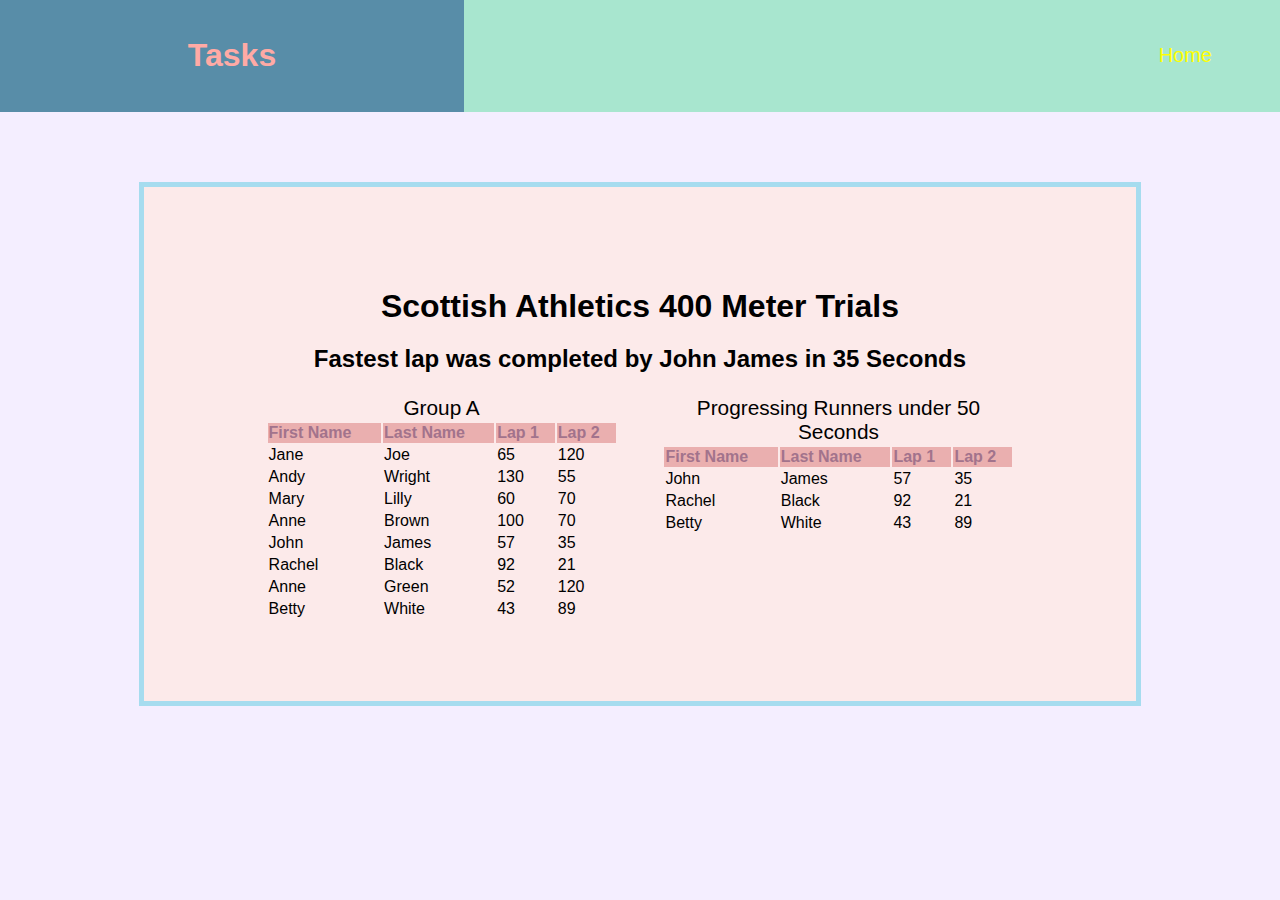
<file: task1/index.html>
<!DOCTYPE HTML>
<html>

<head>
    <meta http-equiv="Content-Type" content="text/html; charset=utf-8">
    <title>Runners</title>
    <link rel="stylesheet" href="../css/style.css">
    <link rel="stylesheet" href="./css/style.css">

</head>

<body>
    <div class="nav">
        <div class="nav-title">
            <h1>Tasks</h1>
        </div>
        <div class="nav-menu">
            <ul>
                <li><a href="../index.html">Home</a></li>
            </ul>
        </div>
    </div>
    <div class="container">
        <center>
            <h1>Scottish Athletics 400 Meter Trials</h1>
            <h2>Fastest lap was completed by <span id="winner"></span> in <span id="time"></span> Seconds</h2>

            <div class="tables">
                <table id="table2" class="float-tablel">
                    <thead>
                        <tr>
                            <td colspan="4" class="table-headings">Group A</td>
                        </tr>
                        <tr>
                            <th scope="col">First Name</th>
                            <th scope="col">Last Name</th>
                            <th scope="col">Lap 1</th>
                            <th scope="col">Lap 2</th>
                        </tr>
                    </thead>
                    <tbody>
                        <tr>
                            <td></td>
                            <td></td>
                            <td></td>
                            <td></td>
                        </tr>
                        <tr>
                            <td></td>
                            <td></td>
                            <td></td>
                            <td></td>
                        </tr>
                        <tr>
                            <td></td>
                            <td></td>
                            <td></td>
                            <td></td>
                        </tr>
                        <tr>
                            <td></td>
                            <td></td>
                            <td></td>
                            <td></td>
                        </tr>
                        <tr>
                            <td></td>
                            <td></td>
                            <td></td>
                            <td></td>
                        </tr>
                        <tr>
                            <td></td>
                            <td></td>
                            <td></td>
                            <td></td>
                        </tr>
                        <tr>
                            <td></td>
                            <td></td>
                            <td></td>
                            <td></td>
                        </tr>
                        <tr>
                            <td></td>
                            <td></td>
                            <td></td>
                            <td></td>
                        </tr>
                    </tbody>
                </table>

                <table id="table" class="float-tabler">
                    <thead>
                        <tr>
                            <td colspan="4" class="table-headings">Progressing Runners under 50 Seconds</td>
                        </tr>
                        <tr>
                            <th scope="col">First Name</th>
                            <th scope="col">Last Name</th>
                            <th scope="col">Lap 1</th>
                            <th scope="col">Lap 2</th>
                        </tr>
                    </thead>
                    <tbody id="runnerData">
                    </tbody>
                </table>
            </div>
        </center>
    </div>
    <script src="js/script.js"></script>
</body>

</html>
</file>
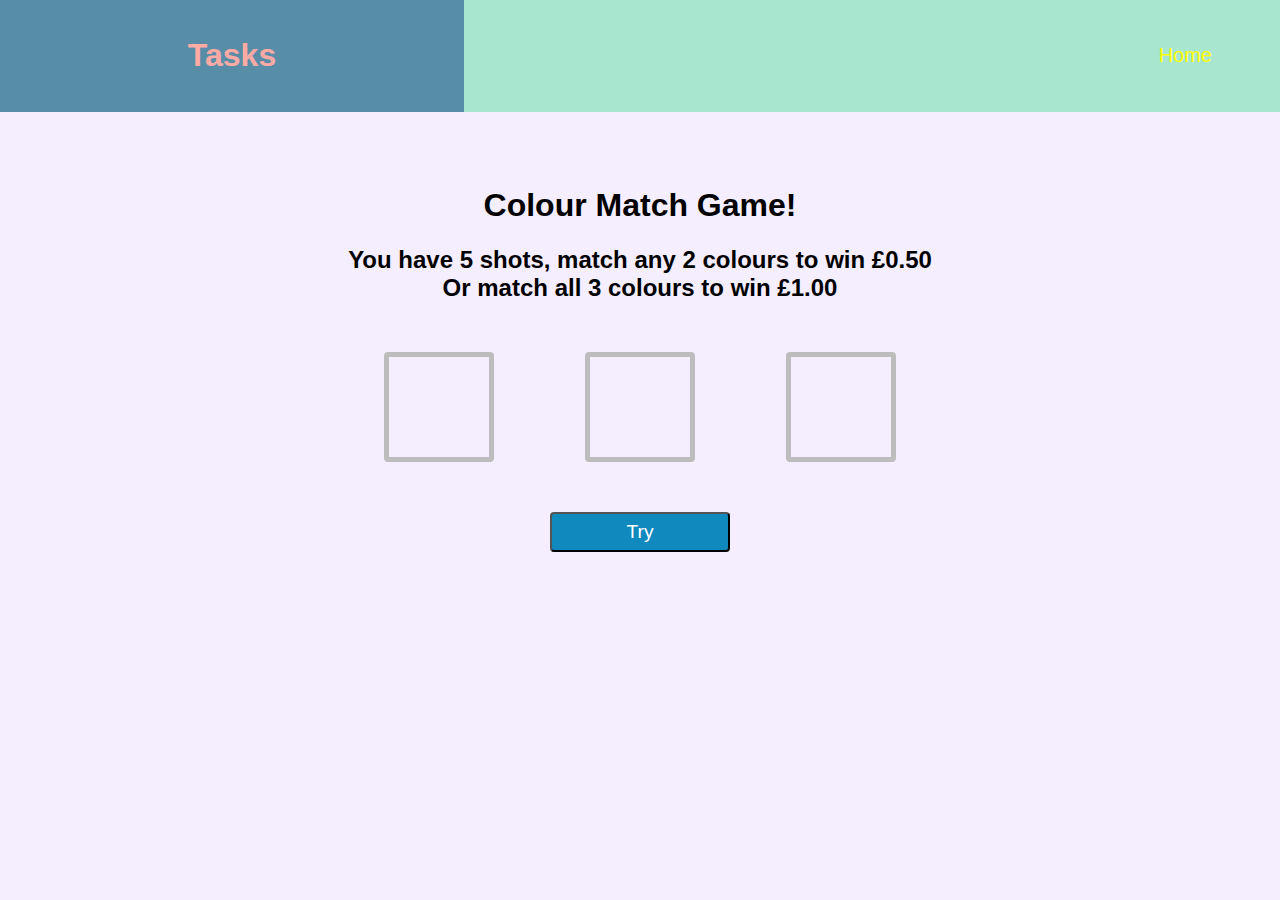
<file: task10/game.html>
<!DOCTYPE HTML>
<html>

<head>
    <meta http-equiv="Content-Type" content="text/html; charset=utf-8">
    <title>Colour Match Game</title>
    <link rel="stylesheet" href="game.css">
    <link rel="stylesheet" href="../css/style.css">

</head>

<body>
    <div class="nav">
        <div class="nav-title">
            <h1>Tasks</h1>
        </div>
        <div class="nav-menu">
            <ul>
                <li><a href="../index.html">Home</a></li>
            </ul>
        </div>
    </div>
    <center><br><br><br>
        <h1>Colour Match Game!</h1>
        <h2>You have 5 shots, match any 2 colours to win £0.50<br>Or match all 3 colours to win £1.00</h2>
        <div class="container">
            <div id="box" class="b"></div>
            <div id="box2" class="b"></div>
            <div id="box3" class="b"></div>
        </div>
        <div id="box4" class=""></div>
        <button id="go">Try</button>
        <button id="goagain" onclick="window.location.href=window.location.href">Play Again</button>
    </center>
    <script src="game.js"></script>
</body>

</html>
</file>
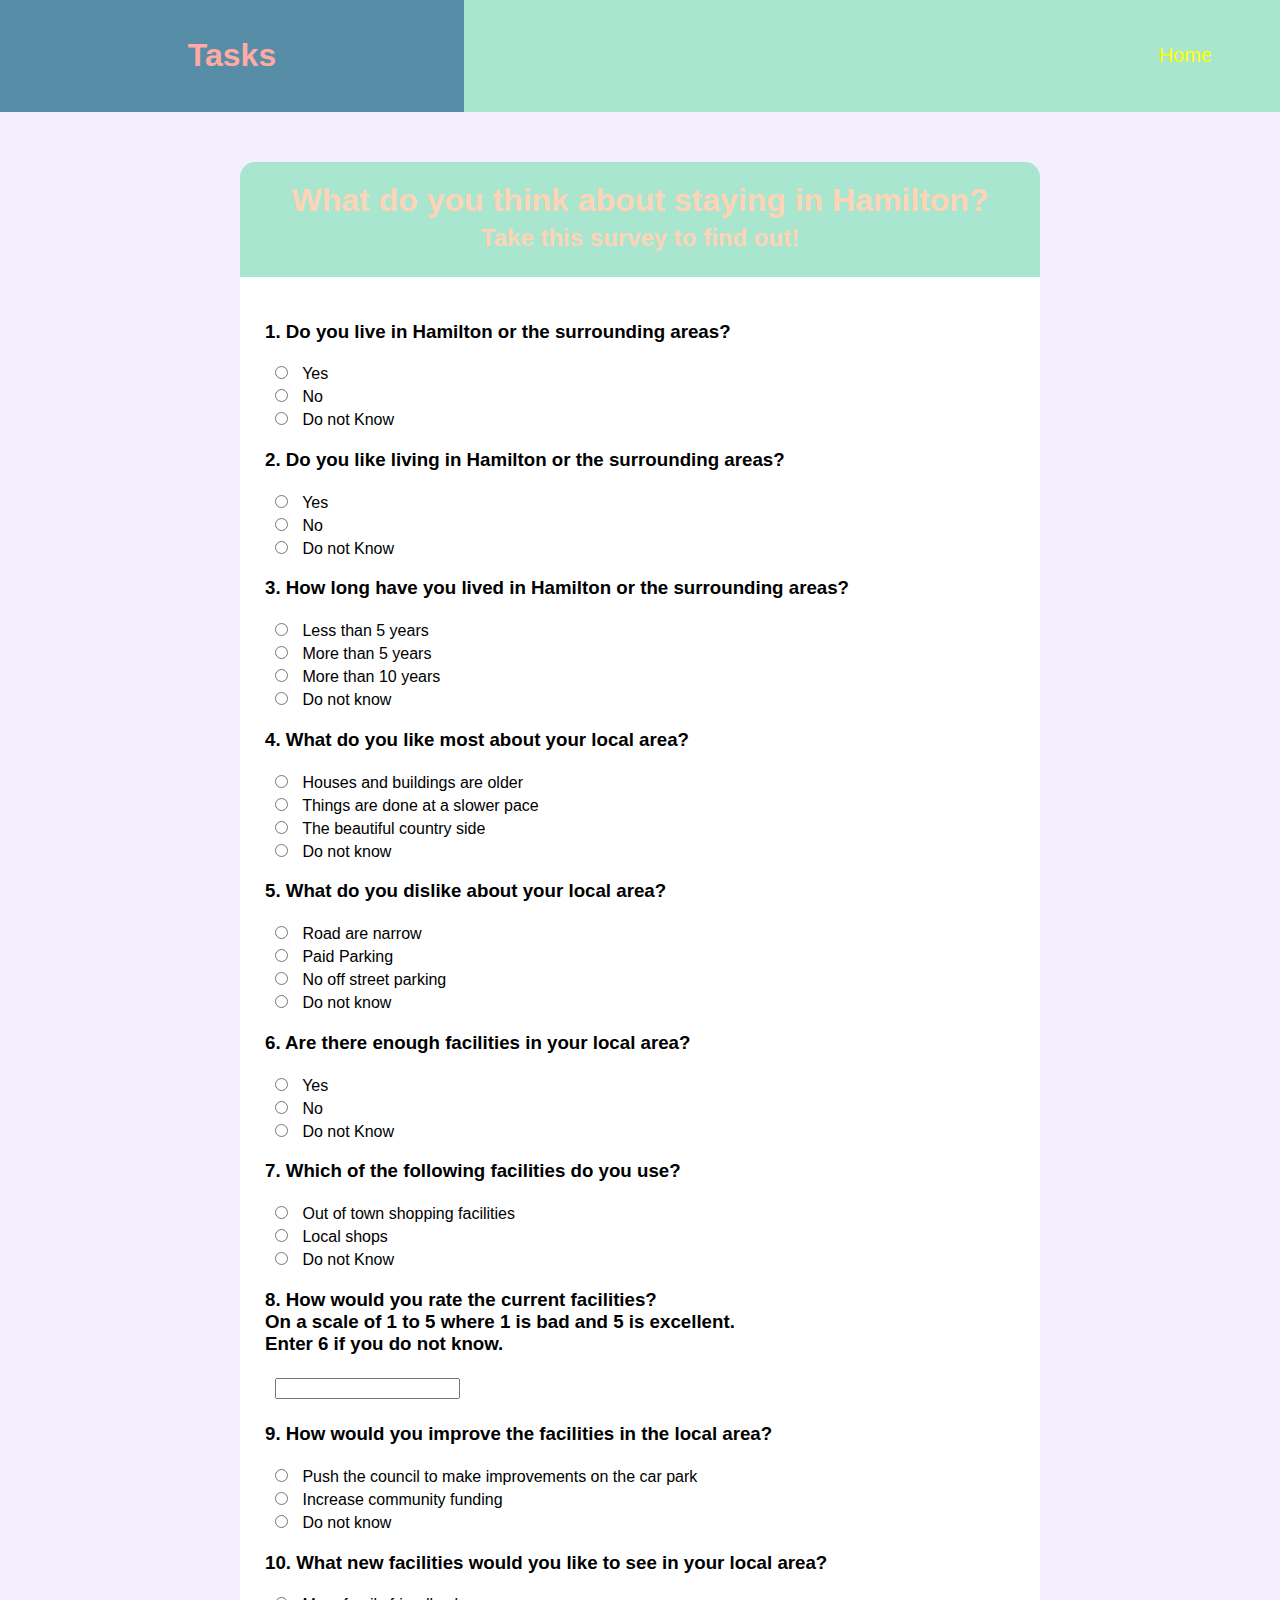
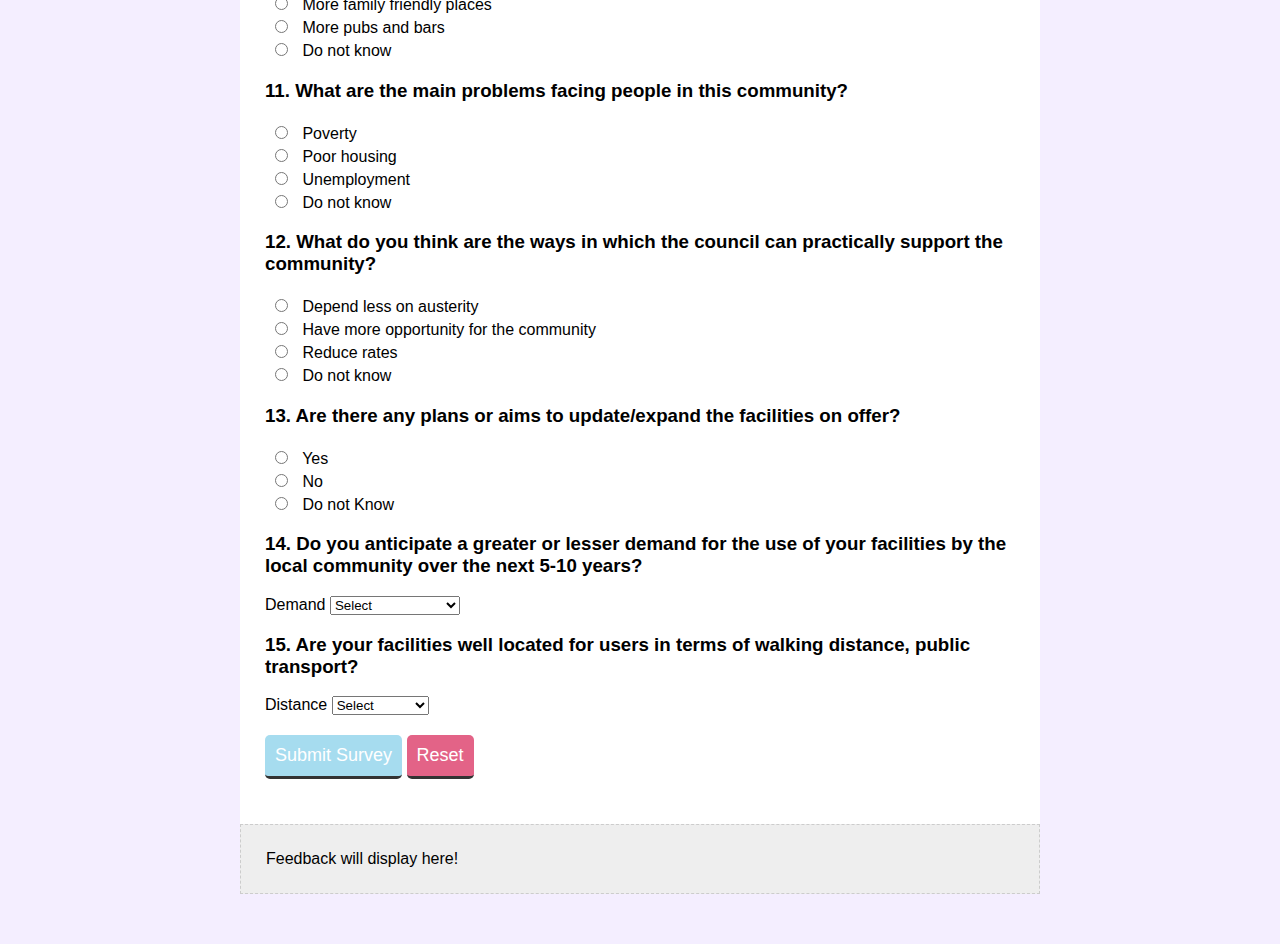
<file: task2/survey.html>
<!DOCTYPE HTML>
<html>

<head>
    <meta http-equiv="Content-Type" content="text/html; charset=utf-8">
    <title>Survey</title>
    <link rel="stylesheet" href="survey.css">
    <link rel="stylesheet" href="../css/style.css">
</head>

<body>
    <div class="nav">
        <div class="nav-title">
            <h1>Tasks</h1>
        </div>
        <div class="nav-menu">
            <ul>
                <li><a id="blocked" href="../index.html">Home</a></li>
            </ul>
        </div>
    </div>
    <div id="container">
        <div class="toparea">
            <h1>What do you think about staying in Hamilton?</h1>
            <h2>Take this survey to find out!</h2>
        </div>
        <form id="survey" name="form1">
            <!-- Question 1 -->
            <h3>1. Do you live in Hamilton or the surrounding areas?</h3>
            <!-- Choices for question 1-->
            <label><input type="radio" name="q1" value="choice1">
     Yes
    </label><br />
            <label><input type="radio" name="q1" value="choice2">
     No
    </label><br />
            <label><input type="radio" name="q1" value="choice4">
       Do not Know
    </label><br />


            <!-- Question 2 -->
            <h3>2. Do you like living in Hamilton or the surrounding areas?</h3>
            <!-- Choices for question 2 -->
            <label><input type="radio" name="q2" value="choice1">
     Yes
    </label><br />
            <label><input type="radio" name="q2" value="choice2">
     No
    </label><br />
            <label><input type="radio" name="q2" value="choice4">
       Do not Know
    </label><br />

            <!-- Question 3 -->
            <h3>3. How long have you lived in Hamilton or the surrounding areas?</h3>
            <!-- Choices for question 3-->
            <label><input type="radio" name="q3" value="choice1">
     Less than 5 years
    </label><br />
            <label><input type="radio" name="q3" value="choice2">
     More than 5 years
    </label><br />
            <label><input type="radio" name="q3" value="choice3">
     More than 10 years
    </label><br />
            <label><input type="radio" name="q3" value="choice4">
     Do not know
    </label><br />

            <!-- Question 4 -->
            <h3>4. What do you like most about your local area?</h3>
            <!-- Choices for question 4 -->
            <label><input type="radio" name="q4" value="choice1">
     Houses and buildings are older
    </label><br />
            <label><input type="radio" name="q4" value="choice2">
     Things are done at a slower pace
    </label><br />
            <label><input type="radio" name="q4" value="choice3">
     The beautiful country side
    </label><br />
            <label><input type="radio" name="q4" value="choice4">
     Do not know
    </label><br />

            <!-- Question 5 -->
            <h3>5. What do you dislike about your local area?</h3>
            <!-- Choices for question 5-->
            <label><input type="radio" name="q5" value="choice1">
    Road are narrow
    </label><br />
            <label><input type="radio" name="q5" value="choice2">
    Paid Parking 
    </label><br />
            <label><input type="radio" name="q5" value="choice3">
     No off street parking
    </label><br />
            <label><input type="radio" name="q5" value="choice4">
     Do not know
    </label><br />

            <!-- Question 6 -->
            <h3>6. Are there enough facilities in your local area?</h3>
            <!-- Choices for question 6 -->
            <label><input type="radio" name="q6" value="choice1">
     Yes
    </label><br />
            <label><input type="radio" name="q6" value="choice2">
     No
    </label><br />
            <label><input type="radio" name="q6" value="choice4">
       Do not Know
    </label><br />

            <!-- Question 7 -->
            <h3>7. Which of the following facilities do you use?</h3>
            <!-- Choices for question 7-->
            <label><input type="radio" name="q7" value="choice1">
    Out of town shopping facilities
    </label><br />
            <label><input type="radio" name="q7" value="choice2">
    Local shops
    </label><br />
            <label><input type="radio" name="q7" value="choice4">
       Do not Know
    </label><br />

            <!-- Question 8 -->
            <h3>8. How would you rate the current facilities?<br>On a scale of 1 to 5 where 1 is bad and 5 is excellent.<br>Enter 6 if you do not know.</h3>
            <!-- Choices for question 8-->
            <label><input type="text" name="rate" id="rate" value="">    
    </label><br />


            <!-- Question 9 -->
            <h3>9. How would you improve the facilities in the local area?</h3>
            <!-- Choices for question 9-->
            <label><input type="radio" name="q9" value="choice1">
    Push the council to make improvements on the car park
    </label><br />
            <label><input type="radio" name="q9" value="choice2">
    Increase community funding
    </label><br />
            <label><input type="radio" name="q9" value="choice4">
     Do not know
    </label><br />

            <!-- Question 10 -->
            <h3>10. What new facilities would you like to see in your local area?</h3>
            <!-- Choices for question 10-->
            <label><input type="radio" name="q10" value="choice1">
     More family friendly places
    </label><br />
            <label><input type="radio" name="q10" value="choice2">
     More pubs and bars
    </label><br />
            <label><input type="radio" name="q10" value="choice4">
     Do not know
    </label><br />

            <!-- Question 11 -->
            <h3>11. What are the main problems facing people in this community?</h3>
            <!-- Choices for question 11-->
            <label><input type="radio" name="q11" value="choice1">
     Poverty
    </label><br />
            <label><input type="radio" name="q11" value="choice2">
     Poor housing
    </label><br />
            <label><input type="radio" name="q11" value="choice3">
     Unemployment
    </label><br />
            <label><input type="radio" name="q11" value="choice4">
     Do not know
    </label><br />

            <!-- Question 12 -->
            <h3>12. What do you think are the ways in which the council can practically support the community?</h3>
            <!-- Choices for question 12-->
            <label><input type="radio" name="q12" value="choice1">
    Depend less on austerity
    </label><br />
            <label><input type="radio" name="q12" value="choice2">
    Have more opportunity for the community
    </label><br />
            <label><input type="radio" name="q12" value="choice3">
     Reduce rates
    </label><br />
            <label><input type="radio" name="q12" value="choice4">
     Do not know
    </label><br />

            <!-- Question 13 -->
            <h3>13. Are there any plans or aims to update/expand the facilities on offer?</h3>
            <!-- Choices for question 13-->
            <label><input type="radio" name="q13" value="choice1">
     Yes
    </label><br />
            <label><input type="radio" name="q13" value="choice2">
     No
    </label><br />
            <label><input type="radio" name="q13" value="choice4">
       Do not Know
    </label><br />

            <!-- Question 14 -->
            <h3>14. Do you anticipate a greater or lesser demand for the use of your facilities by the local community over the next 5-10 years?</h3>
            <!-- Choices for question 14-->

            <label>Demand</label>
            <select id="select1" name='select1'>
                <option value="None">Select</option>
                <option value="near">Yes </option>
                <option value="far">To a limited extent</option>
                <option value="no">Not </option>
                 <option value="0">Do not know</option>
                </select>
            <br/>
            <!-- Question 15 -->
            <h3>15. Are your facilities well located for users in terms of walking distance, public transport?</h3>
            <!-- Choices for question 15-->
            <label>Distance</label>
            <select id="select2" name='select2'>
                <option value="None">Select</option>
                <option value="near">Yes</option>
                <option value="far">No</option>
                <option value="0">Do not know</option>
                </select>
            <br/>
            <button type="button" id="submit" onclick="sendresults()">Submit Survey</button>
            <button type="reset" id="reset" onclick="resetform()">Reset</button>
        </form>
        <div id="answers">Feedback will display here!</div>
    </div>
    <script src="survey.js"></script>
</body>

</html>
</file>
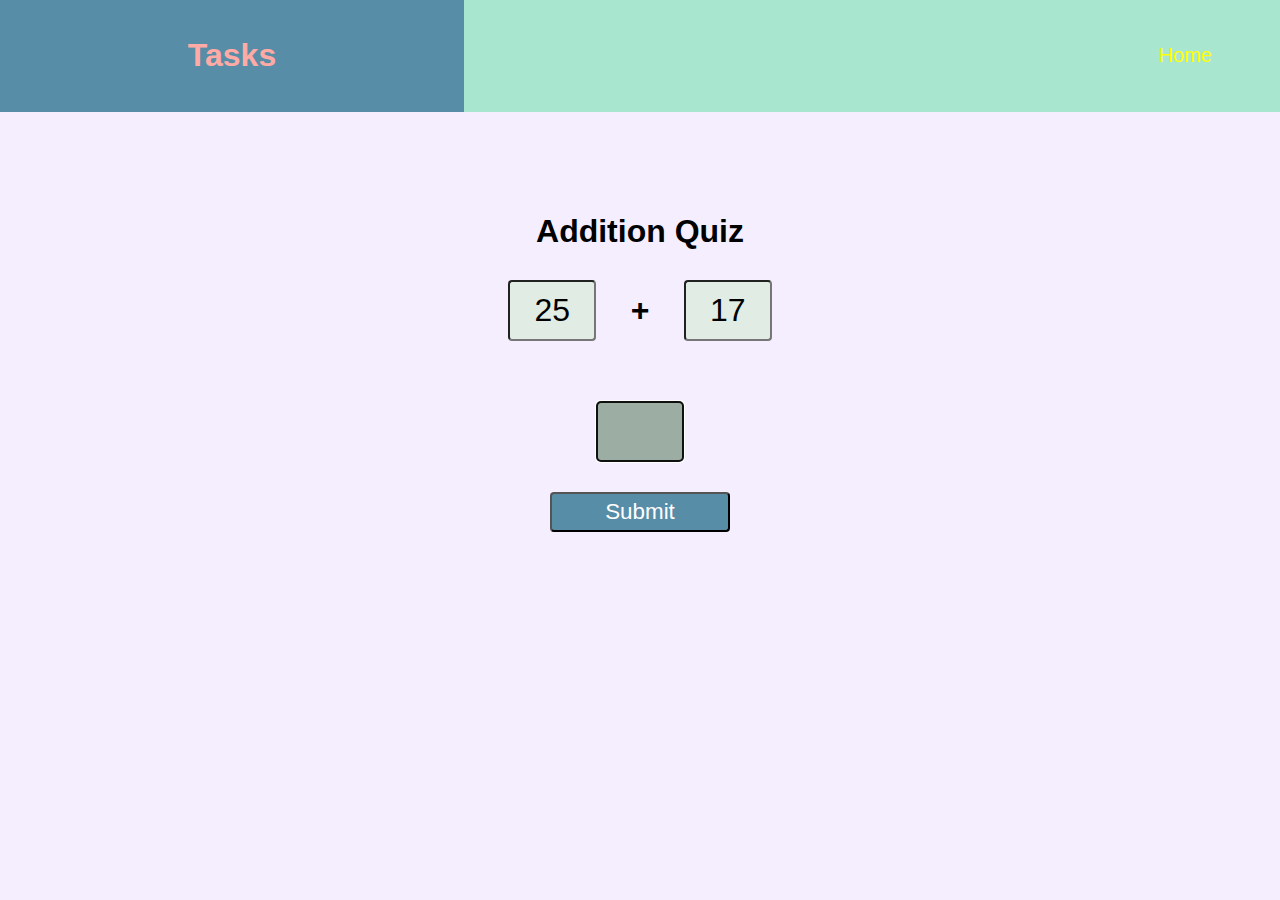
<file: task3/quiz.html>
<!DOCTYPE HTML>
<html>

<head>
    <meta http-equiv="Content-Type" content="text/html; charset=utf-8">
    <title>Addition Quiz</title>
    <link rel="stylesheet" href="quiz.css">
    <link rel="stylesheet" href="../css/style.css">
</head>

<body>
    <div class="nav">
        <div class="nav-title">
            <h1>Tasks</h1>
        </div>
        <div class="nav-menu">
            <ul>
                <li><a href="../index.html">Home</a></li>
            </ul>
        </div>
    </div>
    <div class="container">

        <h1>Addition <span> Quiz</span></h1>

        <div id="welldone"></div>

        <div id="showanwser" class="show-anwser"><span id="result"></span></div>

        <div class="box-col">
            <input type="text" id="number1" class="numbox yell"> <span class="plus">+</span> <input type="text" id="number2" class="numbox yell">
        </div>

        <div class="box">
            <input tpye="text" id="answer" class="numbox green" autofocus>
        </div>

        <button class="button" id="submitted" onclick="addition()">Submit</button>
        <button id="goagain" class="button" onclick="window.location.href=window.location.href"> Play Again</button>

    </div>
    <script src="quiz.js"></script>
</body>

</html>
</file>
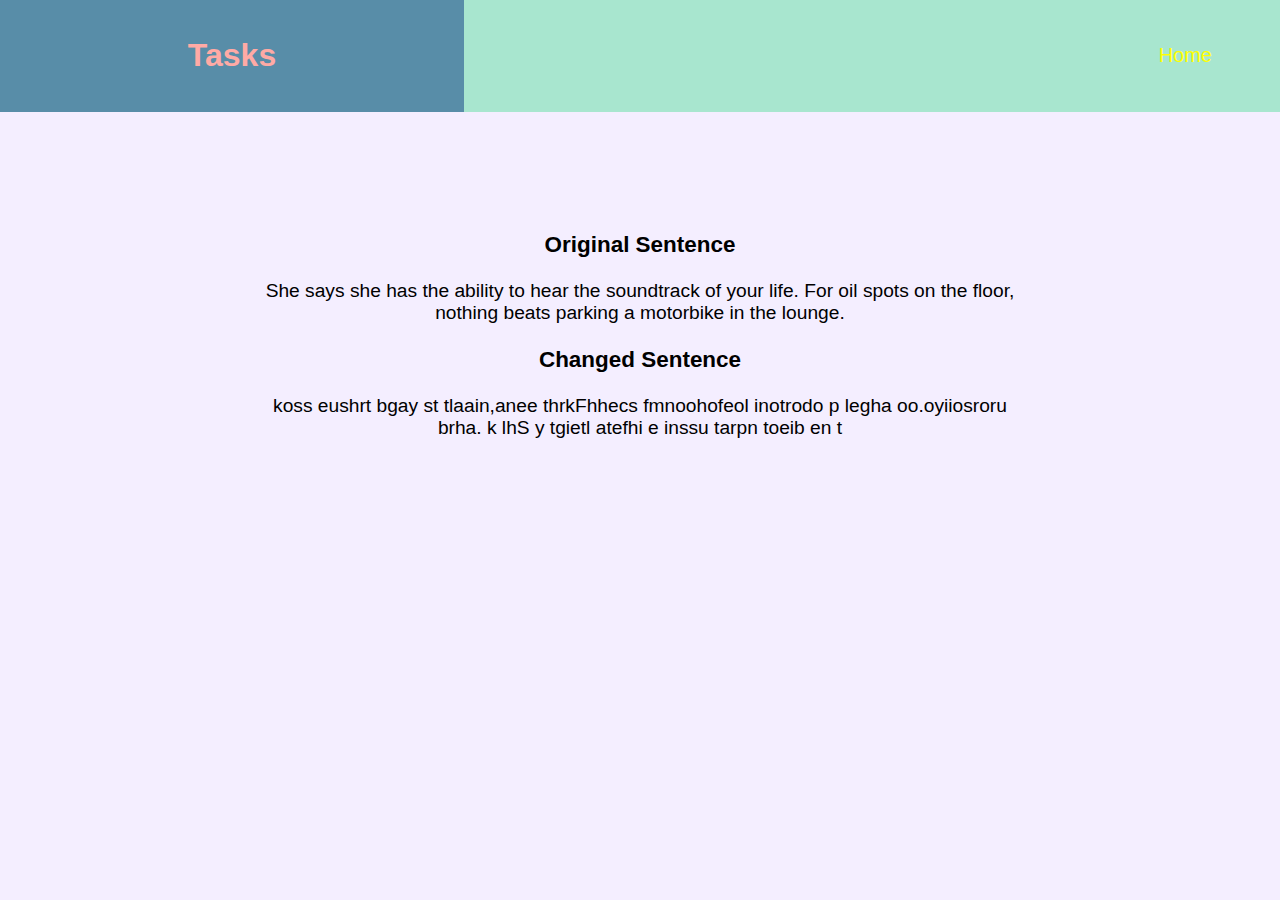
<file: task4/character.html>
<!DOCTYPE HTML>
<html>

<head>
    <meta http-equiv="Content-Type" content="text/html; charset=utf-8">
    <title>Randomized Character</title>
    <link rel="stylesheet" href="character.css">
    <link rel="stylesheet" href="../css/style.css">

</head>

<body>
    <div class="nav">
        <div class="nav-title">
            <h1>Tasks</h1>
        </div>
        <div class="nav-menu">
            <ul>
                <li><a href="../index.html">Home</a></li>
            </ul>
        </div>
    </div>
    <div class="container">
        <h3>Original Sentence</h3>
        <p id="originalString"></p>
        <h3>Changed Sentence</h3>
        <p id="changedString"></p>
    </div>
    <script src="character.js"></script>
</body>

</html>
</file>
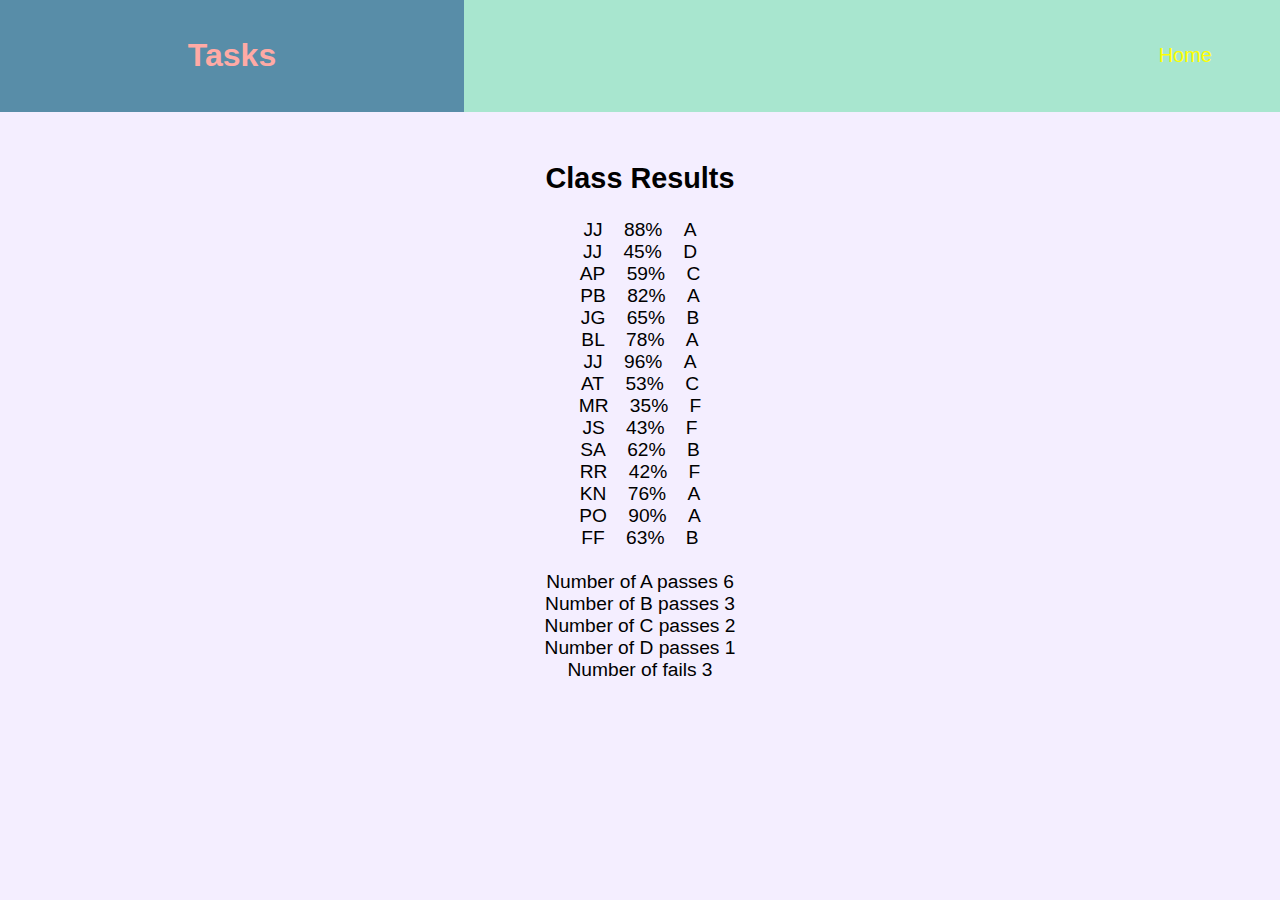
<file: task5/grade.html>
<!DOCTYPE HTML>
<html>

<head>
    <meta http-equiv="Content-Type" content="text/html; charset=utf-8">
    <title>Grade</title>
    <link rel="stylesheet" href="grade.css">
    <link rel="stylesheet" href="../css/style.css">

</head>

<body>
    <div class="nav">
        <div class="nav-title">
            <h1>Tasks</h1>
        </div>
        <div class="nav-menu">
            <ul>
                <li><a href="../index.html">Home</a></li>
            </ul>
        </div>
    </div>
    <div class="container">
        <h2>Class Results</h2>
        <script src="grade.js"></script>
    </div>
</body>

</html>
</file>
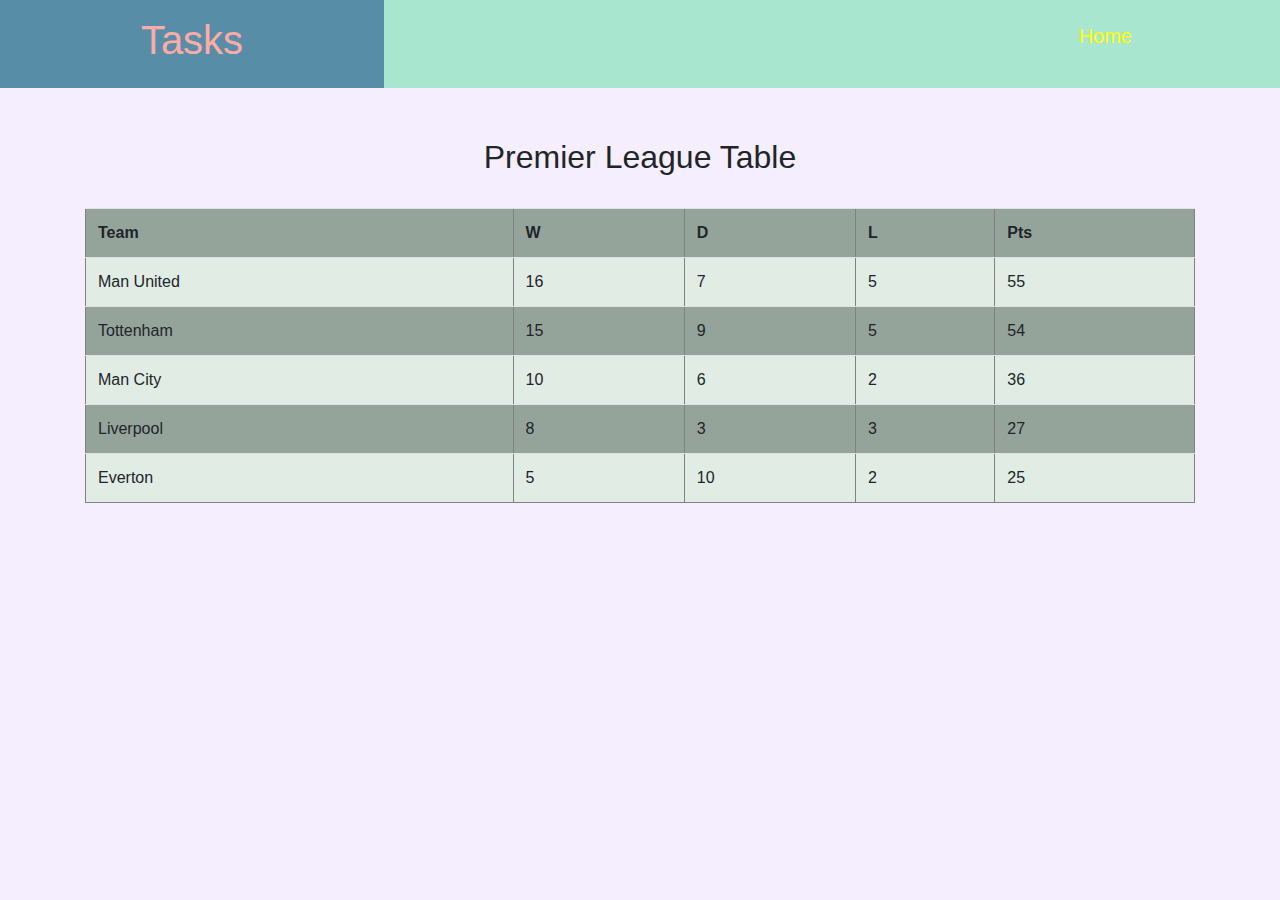
<file: task6/team.html>
<!DOCTYPE HTML>
<html>

<head>
    <meta http-equiv="Content-Type" content="text/html; charset=utf-8">
    <title>Premier League Table</title>
    <link rel="stylesheet" href="team.css">
    <link rel="stylesheet" href="../css/style.css">
    <link rel="stylesheet" href="https://stackpath.bootstrapcdn.com/bootstrap/4.4.1/css/bootstrap.min.css" integrity="sha384-Vkoo8x4CGsO3+Hhxv8T/Q5PaXtkKtu6ug5TOeNV6gBiFeWPGFN9MuhOf23Q9Ifjh" crossorigin="anonymous">

    <script src="https://code.jquery.com/jquery-3.4.1.slim.min.js" integrity="sha384-J6qa4849blE2+poT4WnyKhv5vZF5SrPo0iEjwBvKU7imGFAV0wwj1yYfoRSJoZ+n" crossorigin="anonymous"></script>
    <script src="https://cdn.jsdelivr.net/npm/popper.js@1.16.0/dist/umd/popper.min.js" integrity="sha384-Q6E9RHvbIyZFJoft+2mJbHaEWldlvI9IOYy5n3zV9zzTtmI3UksdQRVvoxMfooAo" crossorigin="anonymous"></script>
    <script src="https://stackpath.bootstrapcdn.com/bootstrap/4.4.1/js/bootstrap.min.js" integrity="sha384-wfSDF2E50Y2D1uUdj0O3uMBJnjuUD4Ih7YwaYd1iqfktj0Uod8GCExl3Og8ifwB6" crossorigin="anonymous"></script>

</head>

<body>
    <div class="nav">
        <div class="nav-title">
            <h1>Tasks</h1>
        </div>
        <div class="nav-menu">
            <ul>
                <li><a href="../index.html">Home</a></li>
            </ul>
        </div>
    </div>
    <div class="container">
        <h2>Premier League Table</h2>
        <br>
        <script src="team.js"></script>
    </div>
</body>

</html>
</file>
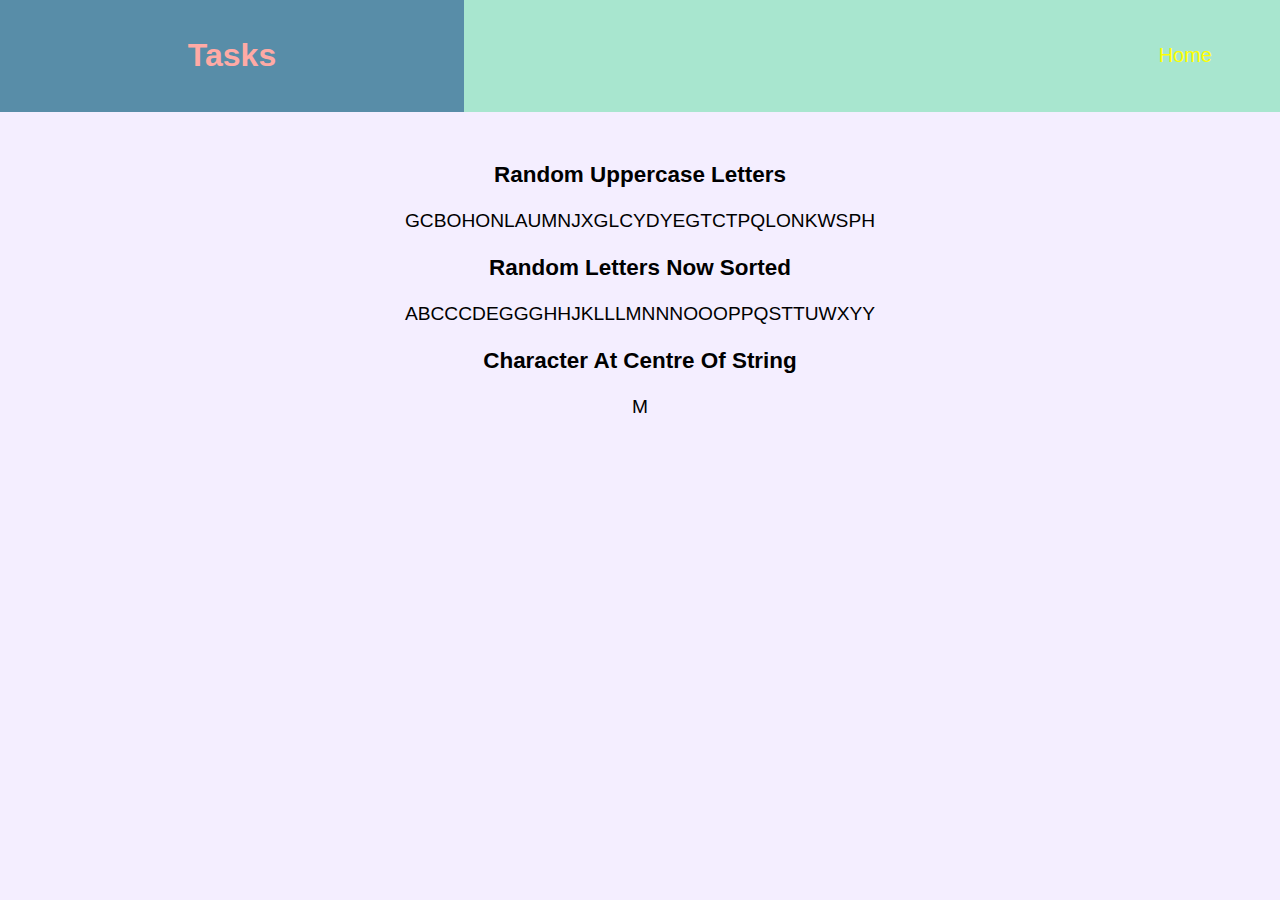
<file: task7/letter.html>
<!DOCTYPE HTML>
<html>

<head>
    <meta http-equiv="Content-Type" content="text/html; charset=utf-8">
    <title>Random Letters</title>
    <link rel="stylesheet" href="letter.css">
    <link rel="stylesheet" href="../css/style.css">

</head>

<body>
    <div class="nav">
        <div class="nav-title">
            <h1>Tasks</h1>
        </div>
        <div class="nav-menu">
            <ul>
                <li><a href="../index.html">Home</a></li>
            </ul>
        </div>
    </div>
    <div class="container">
        <h3>Random Uppercase Letters</h3>
        <script src="letter.js"></script>
    </div>
</body>

</html>
</file>
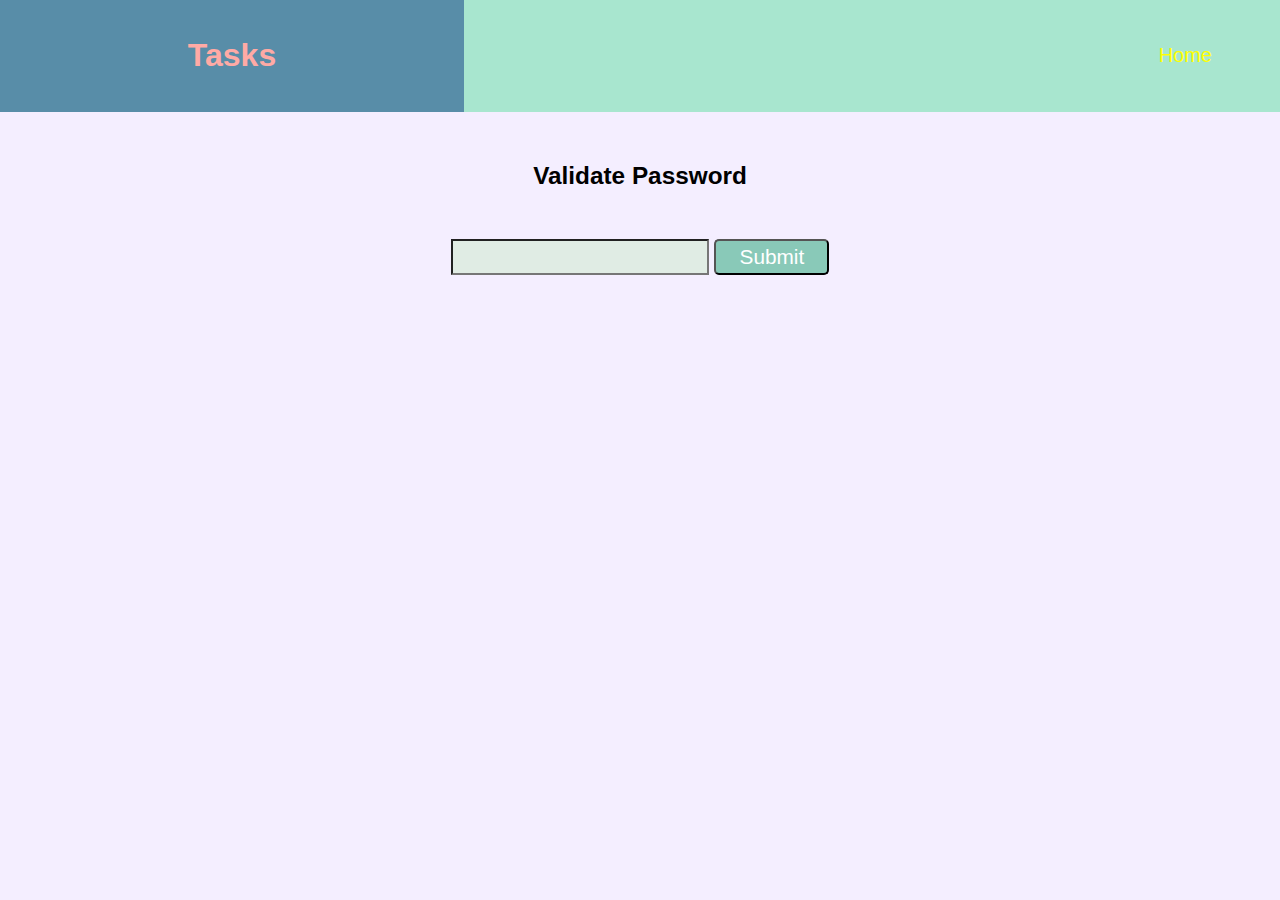
<file: task8/password.html>
<!DOCTYPE HTML>
<html>

<head>
    <meta http-equiv="Content-Type" content="text/html; charset=utf-8">
    <title>Validate Password</title>
    <link rel="stylesheet" href="password.css">
    <link rel="stylesheet" href="../css/style.css">

</head>

<body>
    <div class="nav">
        <div class="nav-title">
            <h1>Tasks</h1>
        </div>
        <div class="nav-menu">
            <ul>
                <li><a href="../index.html">Home</a></li>
            </ul>
        </div>
    </div>
    <div class="container">
        <h3>Validate Password</h3>
        <div id="entryLimitOutput"></div>
        <div id="error"></div>
        <form action="" id="form">
            <input type="text" class="text" id="password">
            <input type="submit" id="formsubmit" value="Submit">
        </form>
        <script src="password.js"></script>
    </div>
</body>

</html>
</file>
<file: css/style.css>
/* CSS Document */

body {
    background: #f4eeff !important;
    font-family: Arial, Helvetica, sans-serif;
    margin: 0;
}

.btn-container {
    width: 50%;
    margin: 80px auto 0;
}

a {
    color: #5ba19b !important;
}

.container ul {
    list-style-type: none;
    display: flex;
    flex-wrap: wrap;
    height: inherit;
    padding-left: 0;
    text-align: center;
    line-height: 160px;
    font-weight: bold;
    cursor: pointer;
}

.container ul li {
    flex: 1 18%;
    border: solid 3px #f1d1d1 !important;
}

.btn1,
.btn5,
.btn10,
.btn6,
.btn2,
.btn7,
.btn3,
.btn8,
.btn4,
.btn9 {
    margin: 20px !important;
    width: 250px !important;
    border: solid 3px #f1d1d1 !important;
}

.btn1 {
    background: #f2aaaa !important;
}

.btn2 {
    background: #a6dcef !important;
}

.btn3 {
    background: #cff6cf !important;
}

.btn4 {
    background: #a0c1b8 !important;
}

.btn5 {
    background: #ea907a !important;
}

.btn6 {
    background: #efee9d !important;
}

.btn7 {
    background: #dbc6eb!important;
}

.btn8 {
    background: #f4ebc1!important;
}

.btn9 {
    background: #d1eaa3 !important;
}

.btn10 {
    background: #e5cfe5 !important;
}

.btn:hover {
    filter: brightness(90%);
}

.btn:active {
    filter: brightness(95%);
}

.container h1 {
    text-align: center;
    padding-top: 80px;
    margin-bottom: 0;
}

.container a {
    text-decoration: none;
    display: block;
}


/*NAVBAR STYLES START*/

.nav {
    background: #a8e6cf;
    color: #ffaaa5 !important;
    text-decoration: none;
    font-family: sans-serif;
    display: flex;
    flex-wrap: wrap;
    align-items: center;
}

.nav-title {
    width: 30%;
    background: #588da8;
    padding: 16px 40px;
    text-align: center;
}

.nav-menu {
    width: 60%;
}

.nav-menu a {
    color: yellow !important;
    text-decoration: none;
}

.nav-menu a:hover {
    color: #fff !important;
}

.nav-menu ul {
    display: flex;
    justify-content: flex-end;
}

.nav-menu ul li {
    padding: 10px 20px;
    font-size: 20px;
    list-style-type: none;
    cursor: pointer;
}

.nav-menu ul li:hover {
    color: #fff;
    font-weight: bold;
}


/*style for responsive menu*/

@media screen and (max-width:1000px) {
    .nav {
        height: auto;
    }
    .nav .nav-title {
        text-align: left;
        width: 100%;
    }
    .nav .nav-menu {
        width: 100%;
    }
    .nav .nav-menu ul {
        justify-content: space-around;
    }
    .nav .nav-menu ul li {
        width: 20%;
        padding: 10px 0px;
        text-align: center;
        font-size: 16px;
    }
}


/*NAVBAR STYLES END*/

@media only screen and (min-width: 0px) and (max-width: 1199px) {
    .btn-container {
        width: 90%;
    }
}
</file>
<file: task1/css/style.css>
body {
    font-family: "Trebuchet MS", Arial, Helvetica, sans-serif
}

.container {
    border: solid #a6dcef 5px;
    width: 65%;
    margin: 70px auto;
    padding: 0 80px 80px;
    background: #fceaea;
}

.float-tablel {
    float: left;
    width: 47%;
}

.float-tabler {
    float: right;
    width: 47%;
}

.table-headings {
    text-align: center;
    font-size: 1.3em;
}

.tables {
    width: 90%;
    max-width: 900px;
    overflow: auto;
}

th {
    text-align: left;
    background: #eaafaf;
    color: #a2738c;
}
</file>
<file: task10/game.css>
@charset "utf-8";

/* CSS Document */

body {
    background: #f4eeff;
    font-family: Verdana, Geneva, sans-serif;
    font-size: 1em;
}

.container {
    text-align: center;
    margin: 50px auto;
    width: 40%;
    display: flex;
    flex-direction: row;
    flex-wrap: nowrap;
    justify-content: space-between;
    background-color: #f4eeff;
}

.text {
    background: #CFF;
    width: 250px;
    height: 30px;
    font-size: 1em;
    margin-top: 25px;
}

#formsubmit {
    height: 36px;
    width: 115px;
    vertical-align: bottom;
    border-radius: 5px;
    color: #fff;
    font-size: 1em;
    background: #1c8eff;
}

.b {
    width: 100px;
    height: 100px;
    border: 5px solid #bdbdbd;
    line-height: 100px;
    border-radius: 4px;
}

.placeholder {
    width: 150px;
    height: 150px;
    border: 1px solid black;
}

button {
    width: 180px;
    height: 40px;
    background: #1089bf;
    color: #fff;
    font-size: 1.2em;
    border-radius: 4px;
}

#goagain {
    display: none;
    margin-top: 25px;
}
</file>
<file: task2/survey.css>
@charset "utf-8";

/* CSS Document */

body {
    font-family: sans-serif;
    background: #f4eeff;
}

h2 {
    margin: 5px 0;
}

#container {
    width: 800px;
    margin: 50px auto;
    background: white;
    padding: 0;
    border-radius: 15px 15px 0 0;
}

#survey {
    padding: 25px;
}

.toparea {
    background: #a8e6cf;
    border-radius: 15px 15px 0 0;
    padding: 20px;
}

.toparea h1 {
    margin: 0;
}

#container h1,
h2 {
    text-align: center;
    color: #ffd3b6;
}

input {
    margin: 5px 10px;
}

button {
    font-size: 18px;
    padding: 10px;
    margin: 20px auto;
    color: white;
    border: 0;
    border-radius: 5px;
    border-bottom: 3px solid #333;
}

#submit {
    background: #a6dcef;
}

#reset {
    background: #e36387;
}

#answers {
    border: 1px dashed #ccc;
    background: #eee;
    padding: 25px;
}

#blocked {
    display: block;
}
</file>
<file: task3/quiz.css>
@charset "utf-8";

/* CSS Document */

body {
    background: #f4eeff;
    font-family: Verdana, Geneva, sans-serif;
}

.container {
    text-align: center;
    margin-top: 20px;
}

.numbox {
    width: 80px;
    margin: 30px;
    text-align: center;
    height: 55px;
    font-size: 2em;
    border-radius: 4px;
}

.yell {
    background: #e0ece4;
}

.green {
    background: #9cada4;
}

.button {
    width: 180px;
    height: 40px;
    background: #588da8;
    color: #fff;
    font-size: 1.4em;
    border-radius: 4px;
}

.button:hover {
    color: #9cada4;
}

.plus {
    font-size: 2em;
    font-weight: bold;
}

.hearder {
    margin: 0;
}

#goagain {
    display: none;
    margin: 25px auto 0;
}
</file>
<file: task4/character.css>
@charset "utf-8";

/* CSS Document */

body {
    background: #f4eeff;
}

.container {
    text-align: center;
    margin: 120px auto;
    width: 60%;
    font-size: 1.2em;
}
</file>
<file: task5/grade.css>
@charset "utf-8";

/* CSS Document */

body {
    background: #f4eeff;
}

.container {
    text-align: center;
    margin: 50px auto;
    width: 60%;
    font-size: 1.2em;
}
</file>
<file: task6/team.css>
@charset "utf-8";

/* CSS Document */

body {
    background: #f4eeff;
}

.container {
    text-align: center;
    margin: 50px auto;
    width: 60%;
}
</file>
<file: task7/letter.css>
@charset "utf-8";

/* CSS Document */

body {
    background: #f4eeff;
}

.container {
    text-align: center;
    margin: 50px auto;
    width: 60%;
    font-size: 1.2em;
}
</file>
<file: task8/password.css>
@charset "utf-8";

/* CSS Document */

body {
    background: #f4eeff;
}

.container {
    text-align: center;
    margin: 50px auto;
    width: 60%;
    font-size: 1.3em;
}

.text {
    background: #e0ece4;
    width: 250px;
    height: 30px;
    font-size: 1em;
    margin-top: 25px;
}

#formsubmit {
    height: 36px;
    width: 115px;
    vertical-align: bottom;
    border-radius: 5px;
    color: #fff;
    font-size: 1em;
    background: #89c9b8;
}
</file>
